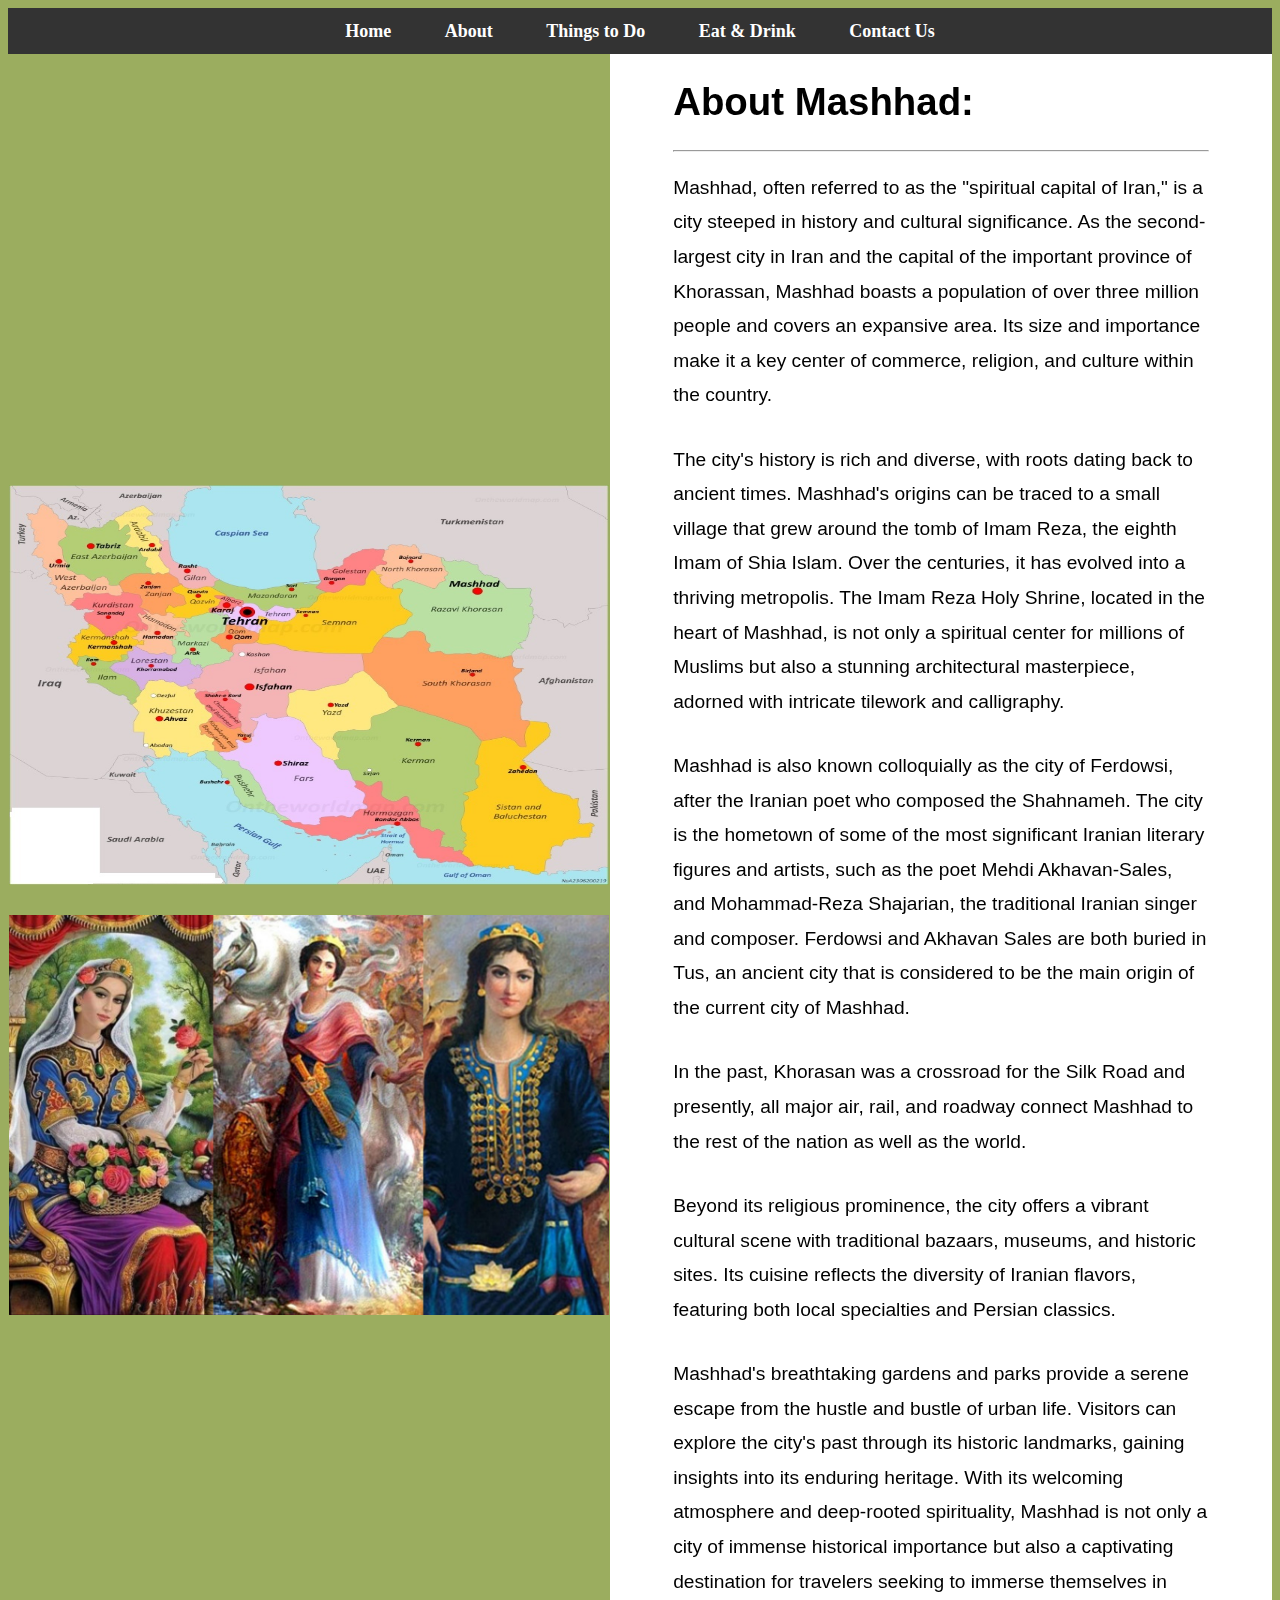
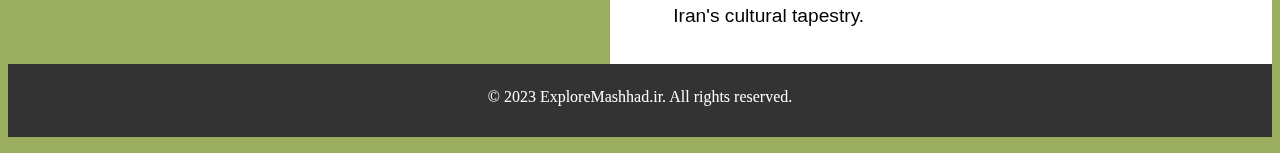
<file: about.html>
<!DOCTYPE html>
<html lang="en">
  <head>
    <meta charset="UTF-8" />
    <meta name="viewport" content="width=device-width, initial-scale=1.0" />
    <title>About Mashhad</title>
    <link rel="stylesheet" href="./css/style.css" />
  </head>
  <body>
    <header>
      <nav>
        <ul class="hover">
          <li><a href="./index.html" target="_blank">Home</a></li>
          <li><a href="#">About</a></li>
          <li><a href="./attractions.html" target="_blank">Things to Do</a></li>
          <li><a href="./food.html" target="_blank">Eat & Drink</a></li>
          <li><a href="./contact.html" target="_blank">Contact Us</a></li>
        </ul>
      </nav>
    </header>
    <main class="about">
      <div class="article">
        <iframe
          src="https://www.worldweatheronline.com/mashhad-weather/khorasan/ir.aspx"
          width="600"
          height="400"
          frameborder="0"
        ></iframe>
        <img src="./images/map.jpg" alt="Map" width="600 px" height="400" />
        <img
          src="./images/Shahnameh.jpg"
          alt="Shahnameh"
          width="600 px"
          height="400"
        />
      </div>
      <div class="p">
        <h1>About Mashhad:</h1>
        <hr />
        <p>
          Mashhad, often referred to as the "spiritual capital of Iran," is a
          city steeped in history and cultural significance. As the
          second-largest city in Iran and the capital of the important province
          of Khorassan, Mashhad boasts a population of over three million people
          and covers an expansive area. Its size and importance make it a key
          center of commerce, religion, and culture within the country.
        </p>
        <p>
          The city's history is rich and diverse, with roots dating back to
          ancient times. Mashhad's origins can be traced to a small village that
          grew around the tomb of Imam Reza, the eighth Imam of Shia Islam. Over
          the centuries, it has evolved into a thriving metropolis. The Imam
          Reza Holy Shrine, located in the heart of Mashhad, is not only a
          spiritual center for millions of Muslims but also a stunning
          architectural masterpiece, adorned with intricate tilework and
          calligraphy.
        </p>
        <p>
          Mashhad is also known colloquially as the city of Ferdowsi, after the
          Iranian poet who composed the Shahnameh. The city is the hometown of
          some of the most significant Iranian literary figures and artists,
          such as the poet Mehdi Akhavan-Sales, and Mohammad-Reza Shajarian, the
          traditional Iranian singer and composer. Ferdowsi and Akhavan Sales
          are both buried in Tus, an ancient city that is considered to be the
          main origin of the current city of Mashhad.
        </p>
        <p>
          In the past, Khorasan was a crossroad for the Silk Road and presently,
          all major air, rail, and roadway connect Mashhad to the rest of the
          nation as well as the world.
        </p>
        <p>
          Beyond its religious prominence, the city offers a vibrant cultural
          scene with traditional bazaars, museums, and historic sites. Its
          cuisine reflects the diversity of Iranian flavors, featuring both
          local specialties and Persian classics.
        </p>
        <p>
          Mashhad's breathtaking gardens and parks provide a serene escape from
          the hustle and bustle of urban life. Visitors can explore the city's
          past through its historic landmarks, gaining insights into its
          enduring heritage. With its welcoming atmosphere and deep-rooted
          spirituality, Mashhad is not only a city of immense historical
          importance but also a captivating destination for travelers seeking to
          immerse themselves in Iran's cultural tapestry.
        </p>
      </div>
    </main>
    <footer>
      <p>&copy; 2023 ExploreMashhad.ir. All rights reserved.</p>
    </footer>
  </body>
</html>
</file>
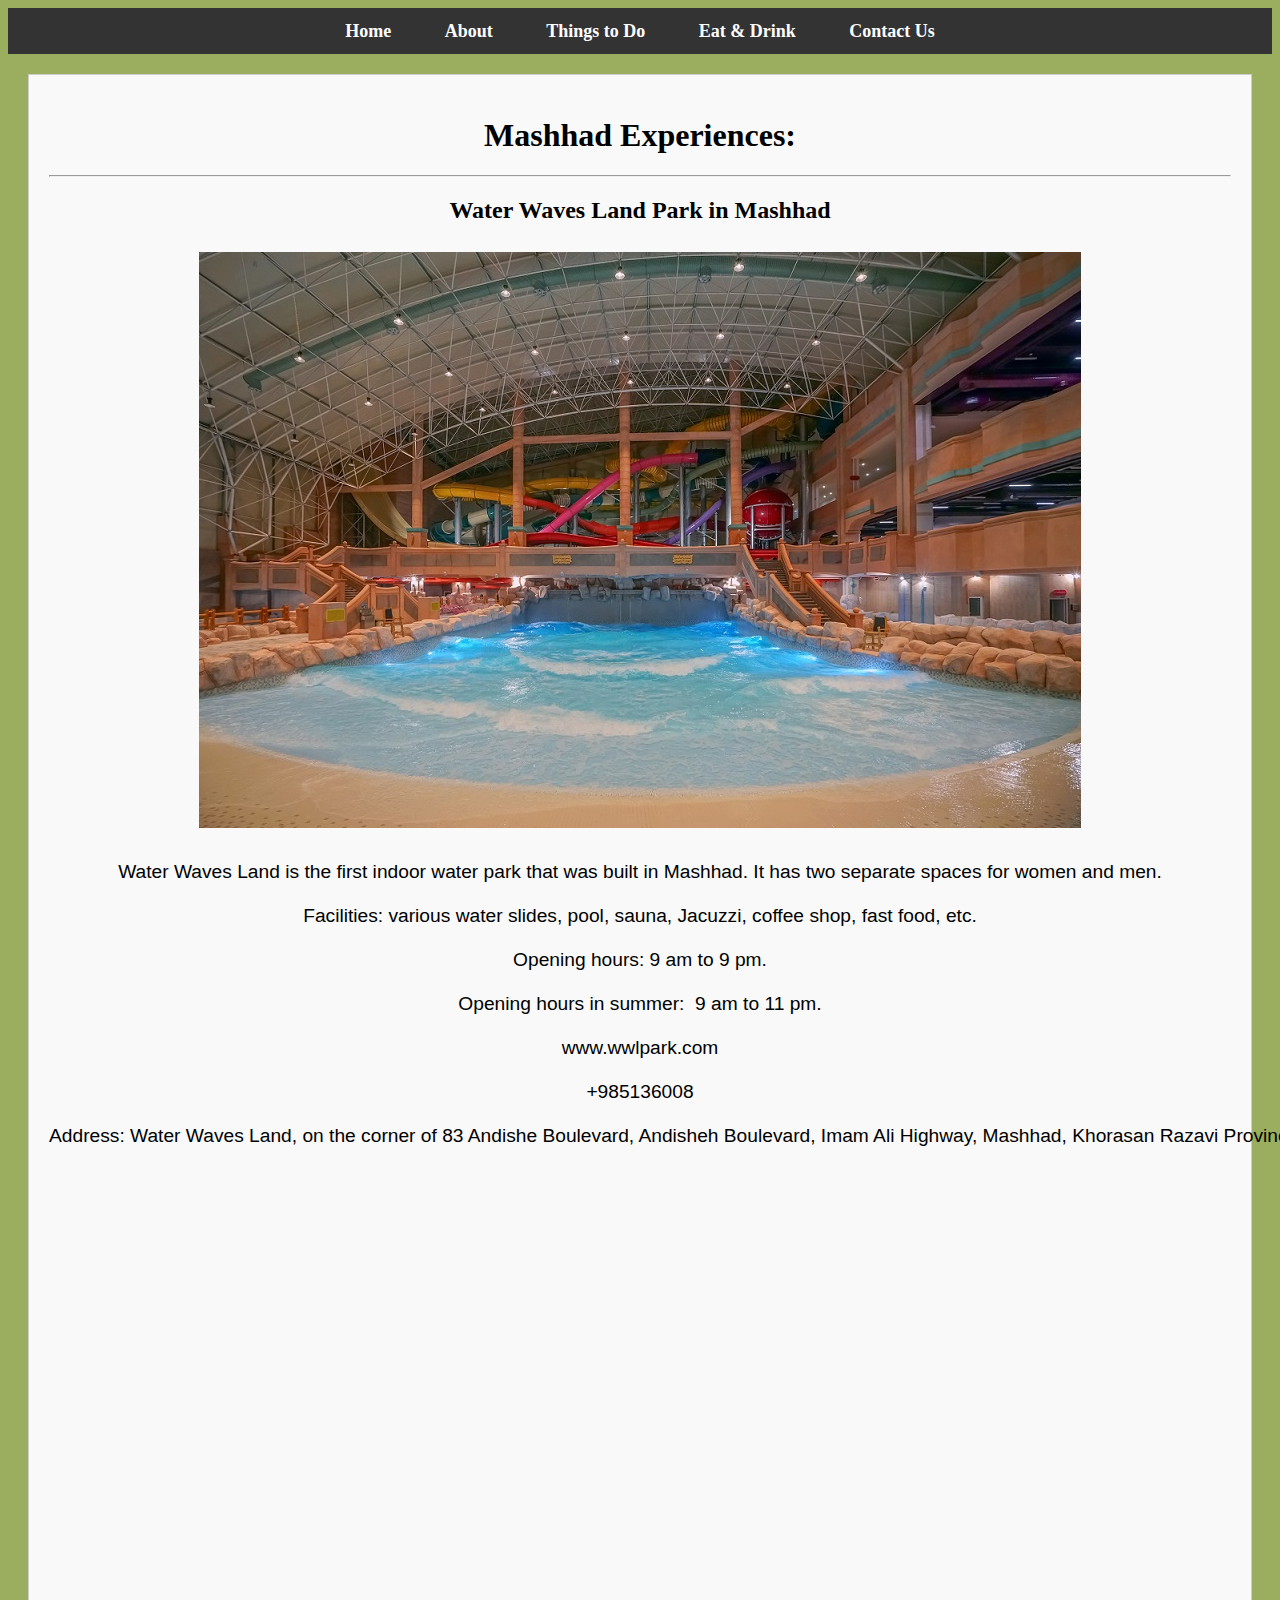
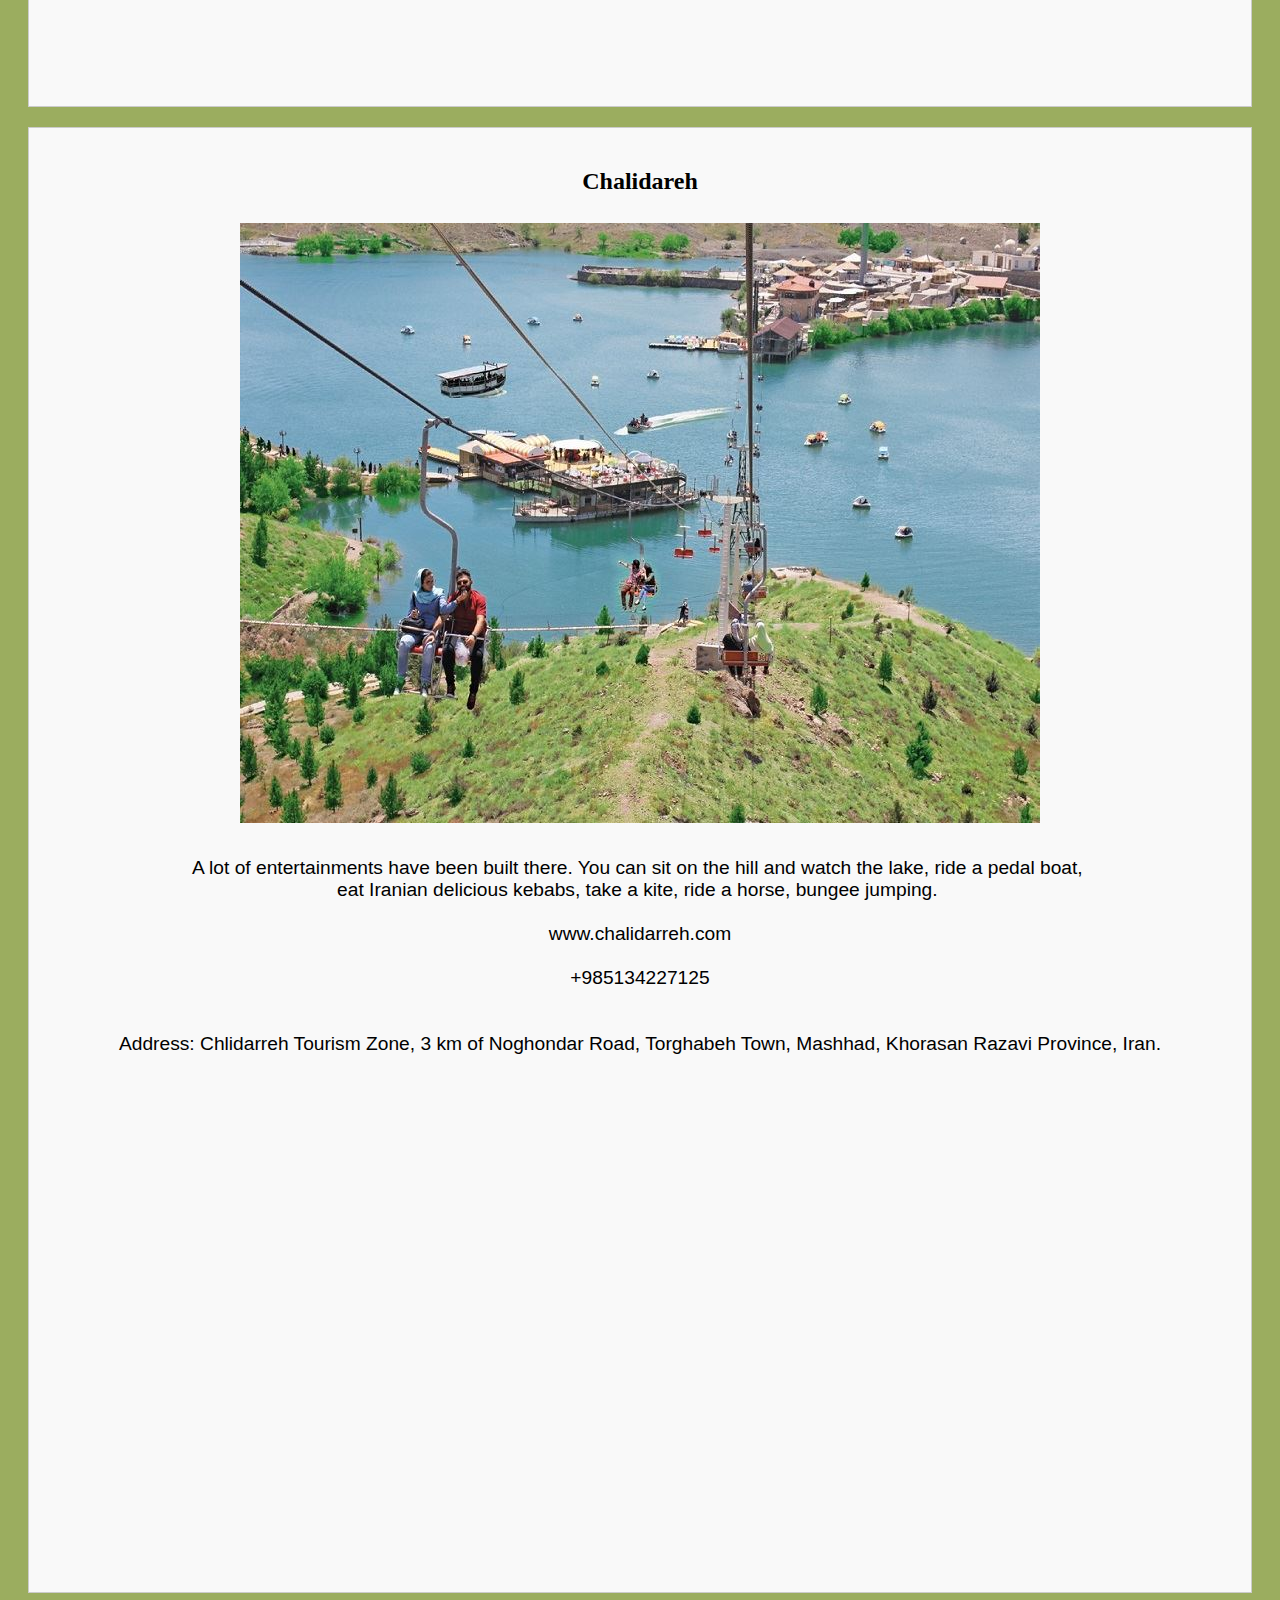
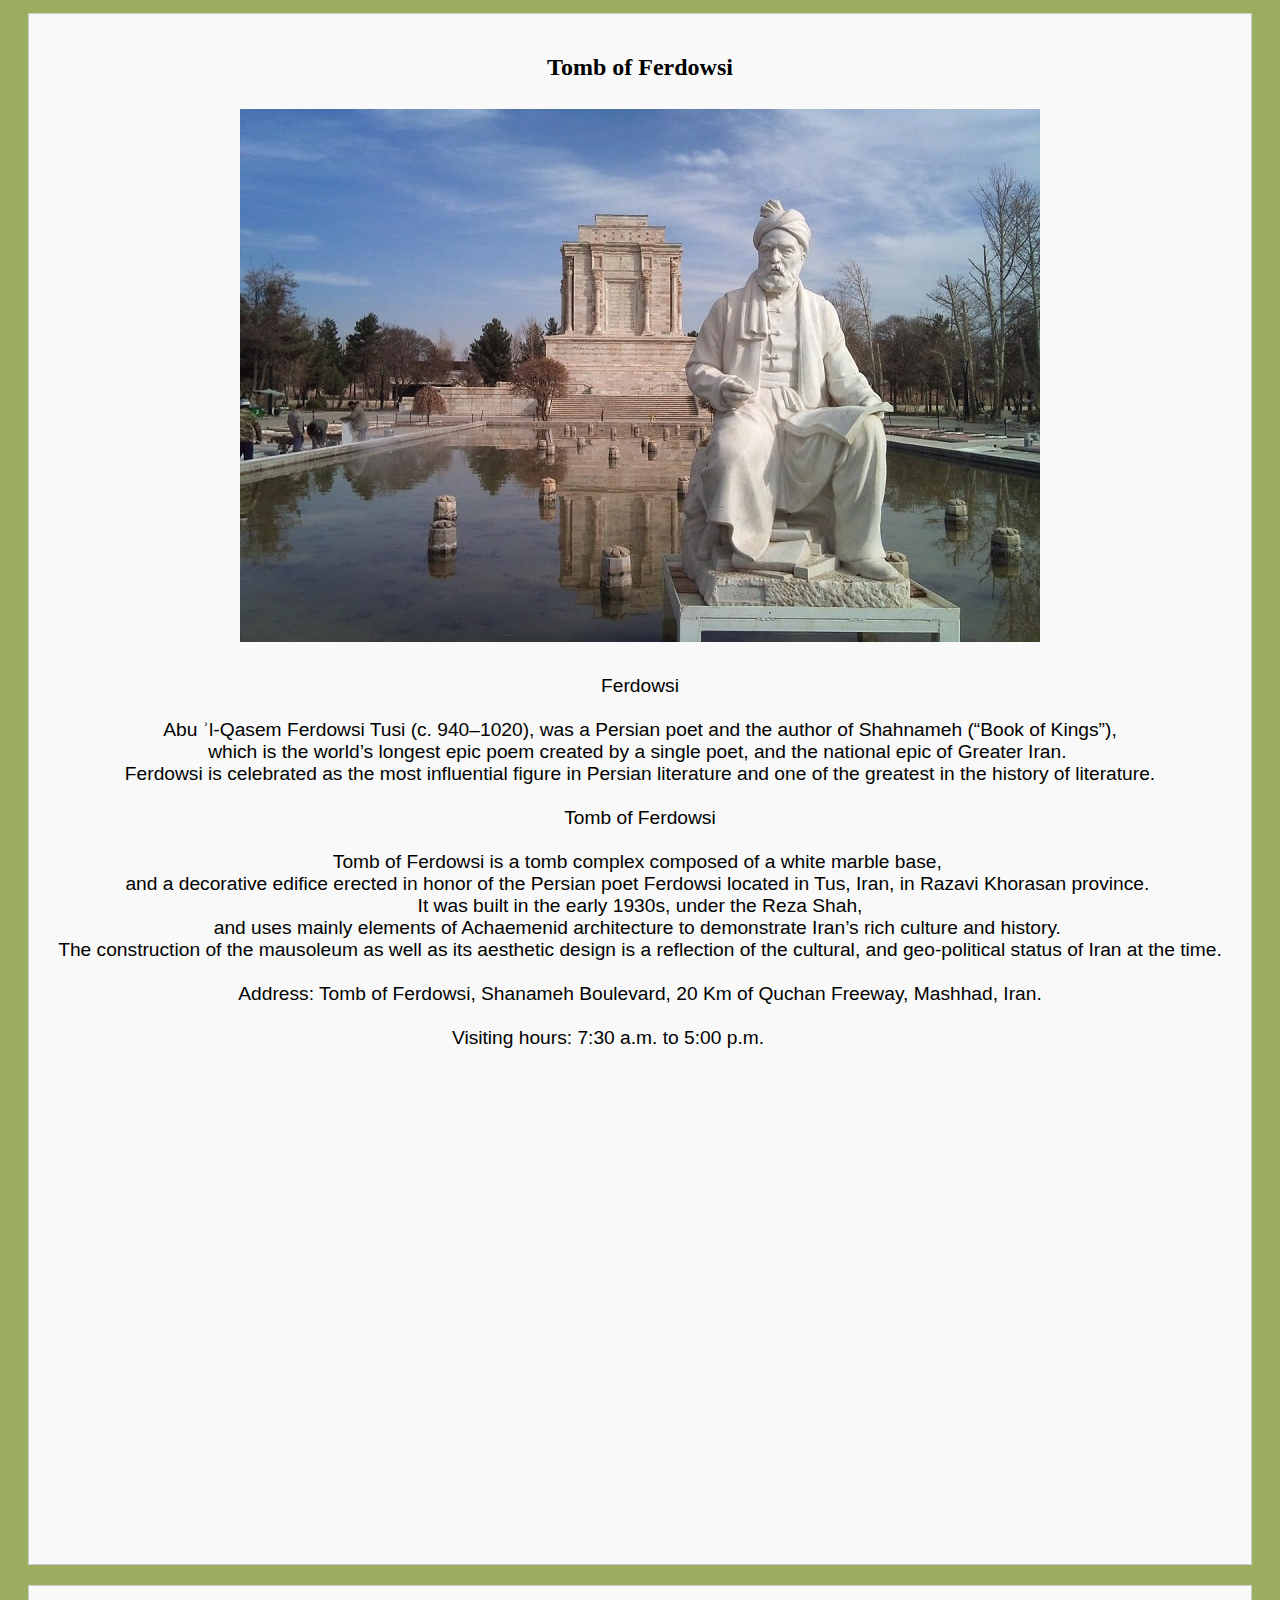
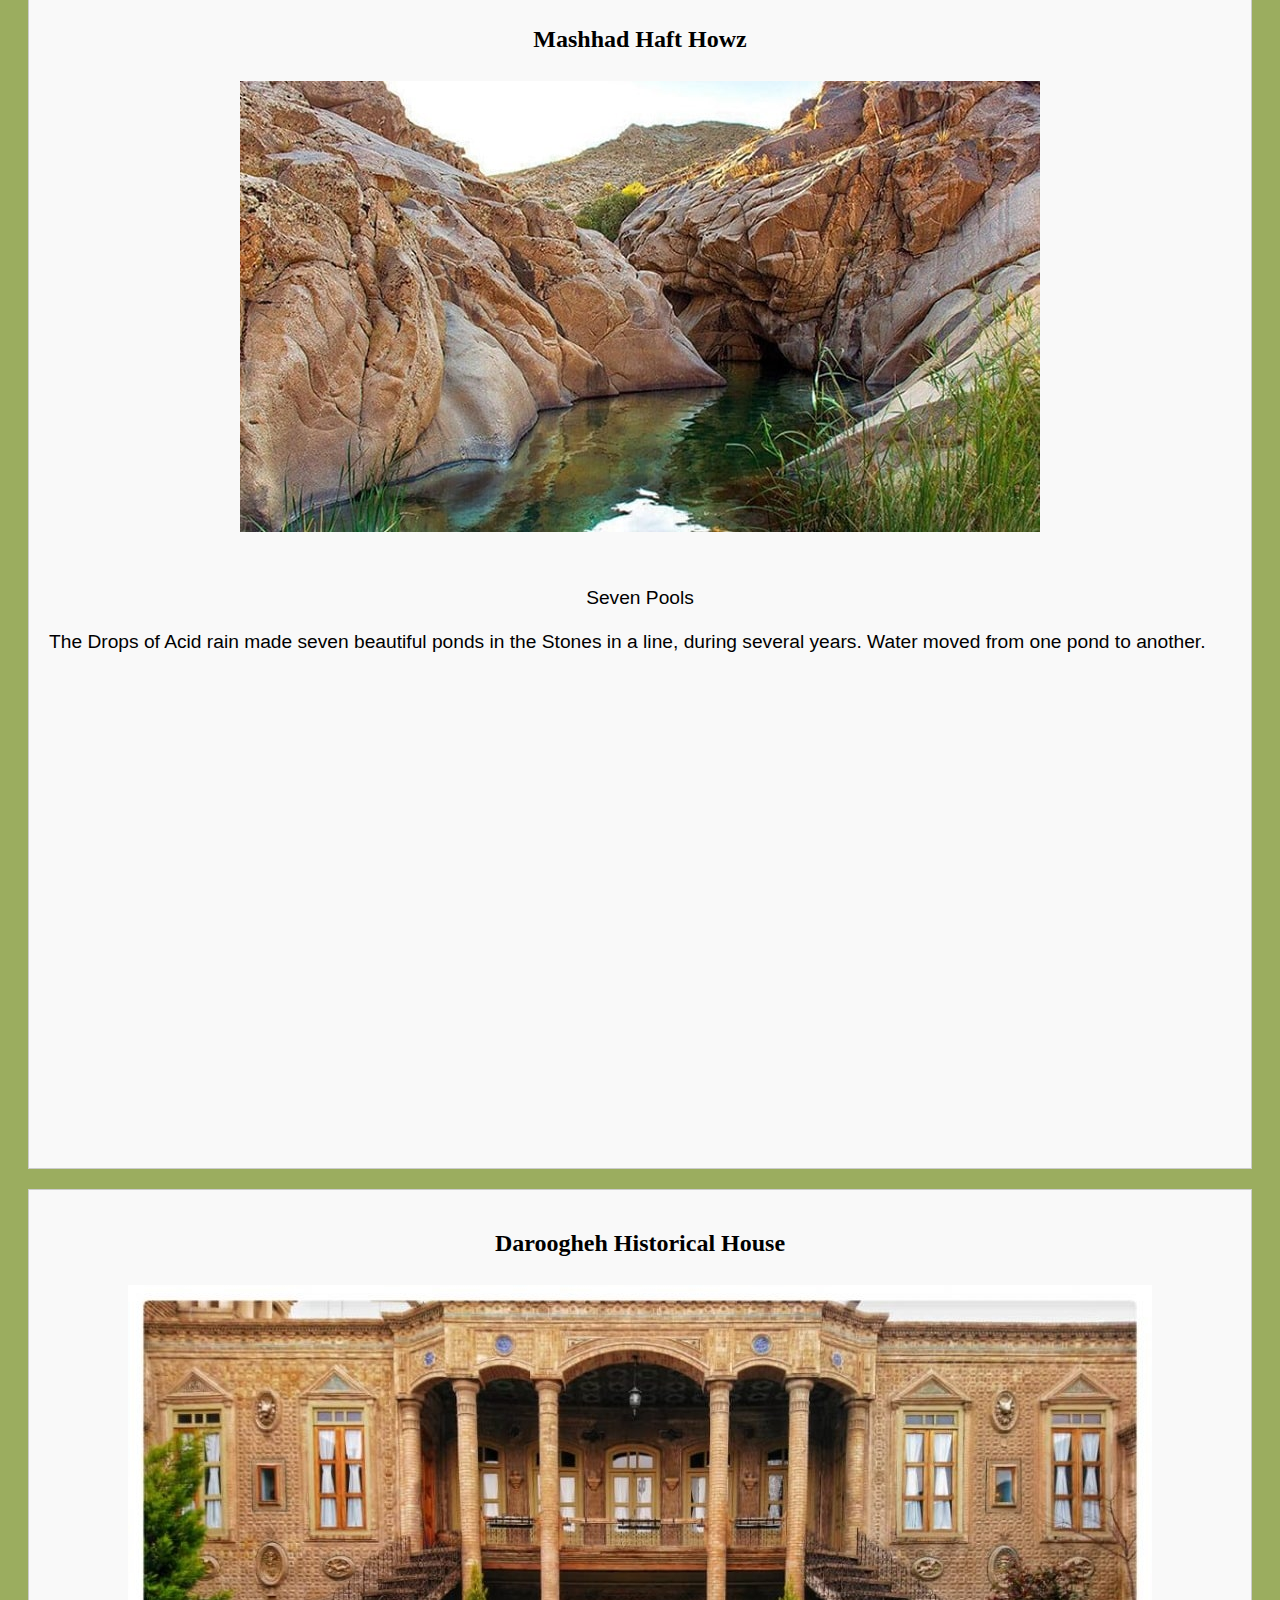
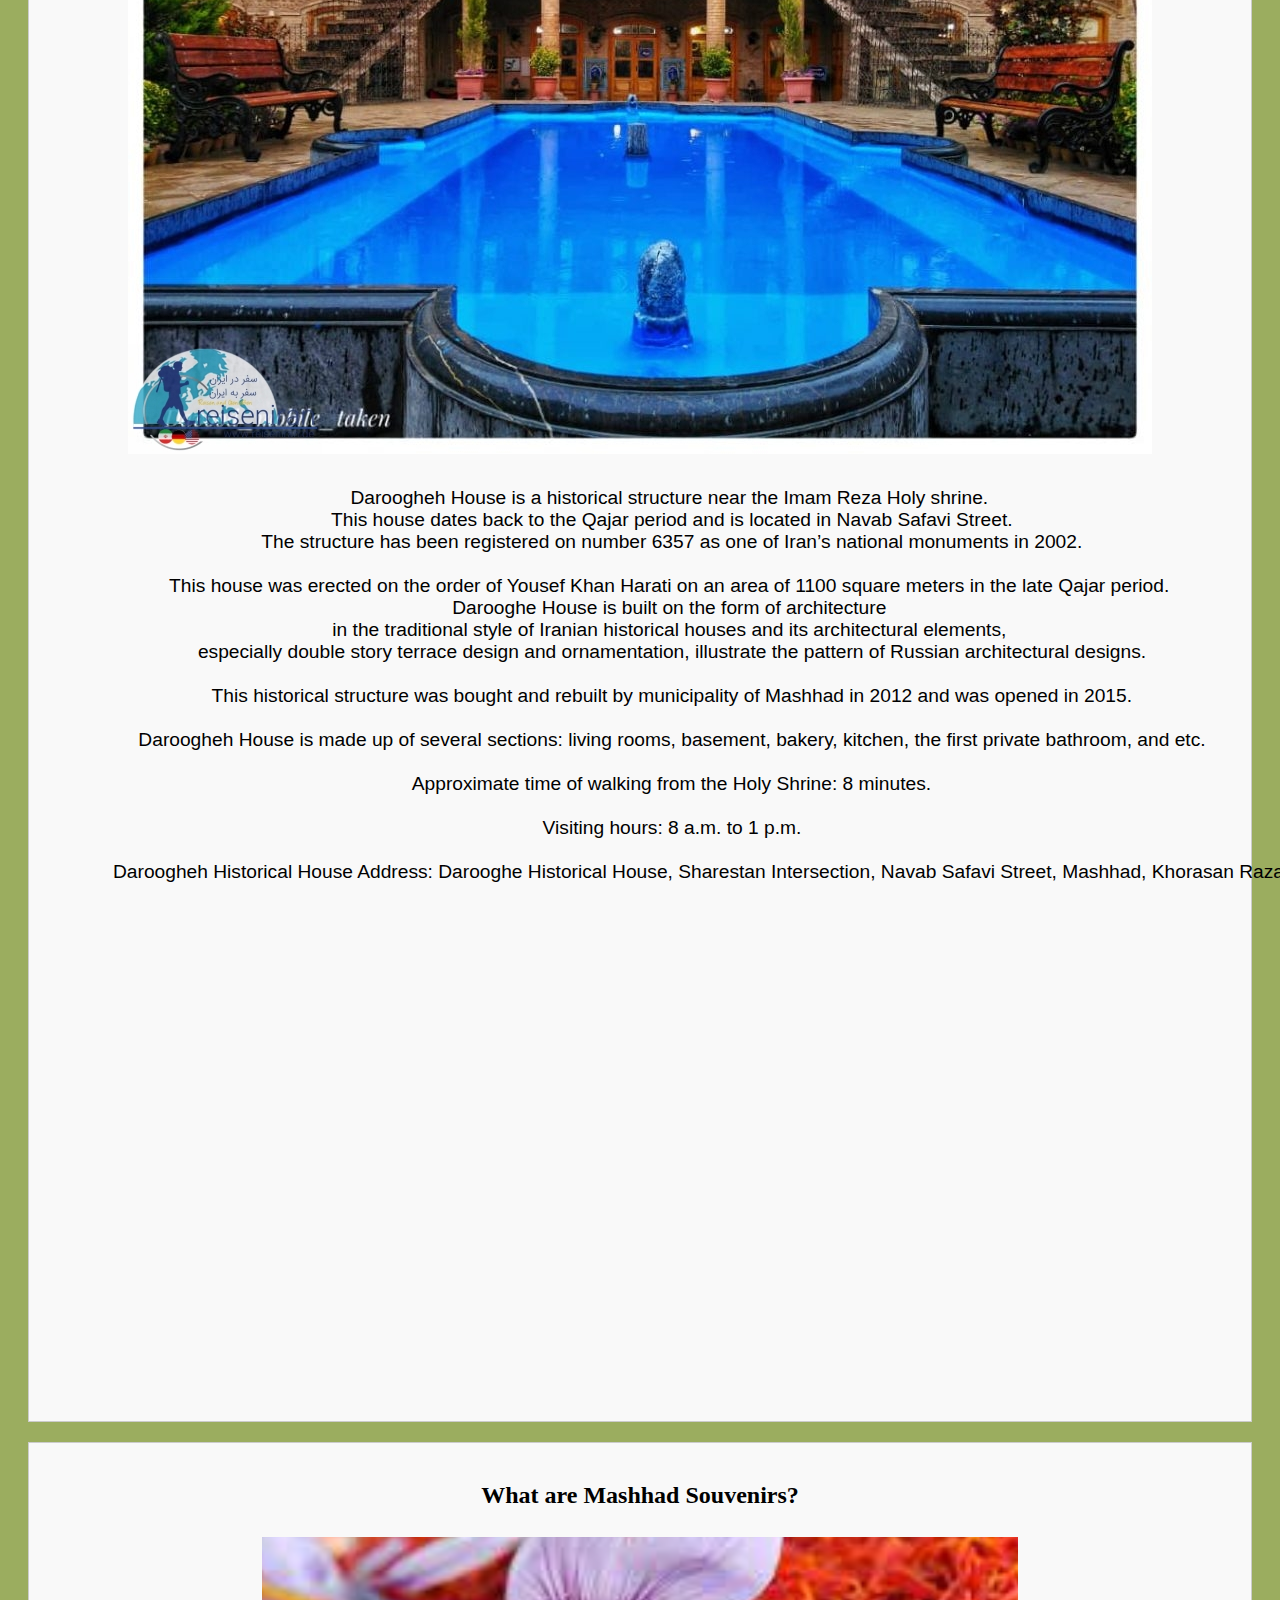
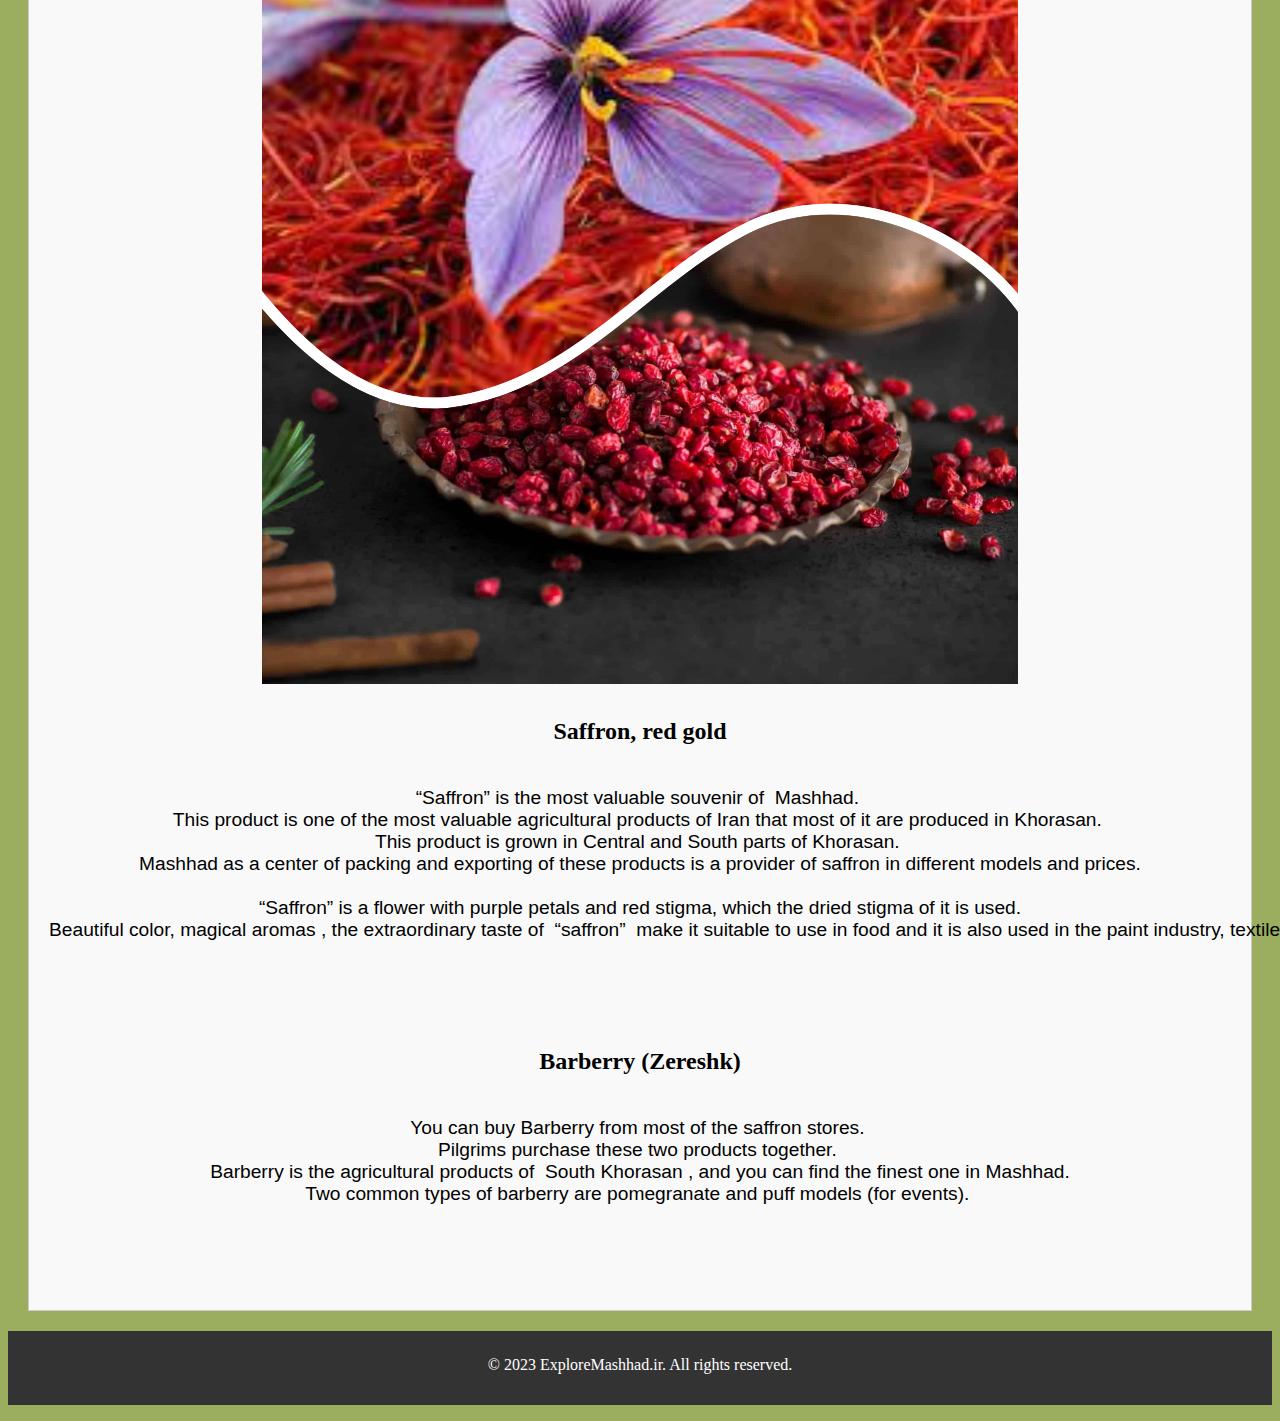
<file: attractions.html>
<!DOCTYPE html>
<html lang="en">
  <head>
    <meta charset="UTF-8" />
    <meta name="viewport" content="width=device-width, initial-scale=1.0" />
    <title>Things to Do in Mashhad</title>
    <link rel="stylesheet" href="./css/style.css" />
  </head>
  <body>
    <header>
      <nav>
        <ul class="hover">
          <li><a href="./index.html" target="_blank">Home</a></li>
          <li><a href="./about.html" target="_blank">About</a></li>
          <li><a href="#">Things to Do</a></li>
          <li><a href="./food.html" target="_blank">Eat & Drink</a></li>
          <li><a href="./contact.html" target="_blank">Contact Us</a></li>
        </ul>
      </nav>
    </header>
    <main>
      <section class="places-container">
        <article class="place">
          <h1 style="font-size: xx-large">Mashhad Experiences:</h1>
          <hr />
          <h2>Water Waves Land Park in Mashhad</h2>
          <br />
          <img src="./images/watterpark.jpg" alt="watter-park" />
          <pre>
Water Waves Land is the first indoor water park that was built in Mashhad. It has two separate spaces for women and men.

Facilities: various water slides, pool, sauna, Jacuzzi, coffee shop, fast food, etc.
            
Opening hours: 9 am to 9 pm.
            
Opening hours in summer:  9 am to 11 pm.
            
www.wwlpark.com
            
+985136008
            
Address: Water Waves Land, on the corner of 83 Andishe Boulevard, Andisheh Boulevard, Imam Ali Highway, Mashhad, Khorasan Razavi Province, Iran.



</pre
          >
          <iframe
            src="https://www.google.com/maps/embed?pb=!1m14!1m8!1m3!1d6424.789645902088!2d59.518930999999995!3d36.375435!3m2!1i1024!2i768!4f13.1!3m3!1m2!1s0x3f6c8c57ea062827%3A0x67917109155bf42f!2sWater%20Waves%20Land!5e0!3m2!1sen!2sus!4v1696356595455!5m2!1sen!2sus"
            width="600"
            height="450"
            style="border: 0"
            allowfullscreen=""
            loading="lazy"
            referrerpolicy="no-referrer-when-downgrade"
          ></iframe>
        </article>

        <article class="place">
          <h2>Chalidareh</h2>
          <br />
          <img src="./images/Chalidareh.jpg" alt="Chalidareh" />
          <pre>
A lot of entertainments have been built there. You can sit on the hill and watch the lake, ride a pedal boat, 
eat Iranian delicious kebabs, take a kite, ride a horse, bungee jumping. 

www.chalidarreh.com

+985134227125


Address: Chlidarreh Tourism Zone, 3 km of Noghondar Road, Torghabeh Town, Mashhad, Khorasan Razavi Province, Iran.

          </pre>
          <iframe
            src="https://www.google.com/maps/embed?pb=!1m14!1m8!1m3!1d12858.661518528419!2d59.35334!3d36.3204206!3m2!1i1024!2i768!4f13.1!3m3!1m2!1s0x3f6cf1a0ca08ae81%3A0xe6e0b257661da02a!2sChalidarreh%20Tourist%20Complex!5e0!3m2!1sen!2sde!4v1696359058042!5m2!1sen!2sde"
            width="600"
            height="450"
            style="border: 0"
            allowfullscreen=""
            loading="lazy"
            referrerpolicy="no-referrer-when-downgrade"
          ></iframe>
        </article>

        <article class="place">
          <h2>Tomb of Ferdowsi</h2>
          <br />
          <img src="./images/Ferdowsi.jpg" alt="Ferdowsi" />
          <pre>
Ferdowsi
            
Abu ʾl-Qasem Ferdowsi Tusi (c. 940–1020), was a Persian poet and the author of Shahnameh (“Book of Kings”),
which is the world’s longest epic poem created by a single poet, and the national epic of Greater Iran. 
Ferdowsi is celebrated as the most influential figure in Persian literature and one of the greatest in the history of literature.
            
Tomb of Ferdowsi
            
Tomb of Ferdowsi is a tomb complex composed of a white marble base, 
and a decorative edifice erected in honor of the Persian poet Ferdowsi located in Tus, Iran, in Razavi Khorasan province. 
It was built in the early 1930s, under the Reza Shah,
and uses mainly elements of Achaemenid architecture to demonstrate Iran’s rich culture and history. 
The construction of the mausoleum as well as its aesthetic design is a reflection of the cultural, and geo-political status of Iran at the time.
            
Address: Tomb of Ferdowsi, Shanameh Boulevard, 20 Km of Quchan Freeway, Mashhad, Iran.
            
Visiting hours: 7:30 a.m. to 5:00 p.m.            
          </pre>
          <iframe
            src="https://www.google.com/maps/embed?pb=!1m18!1m12!1m3!1d3207.8196607390814!2d59.51493297652222!3d36.48607157233832!2m3!1f0!2f0!3f0!3m2!1i1024!2i768!4f13.1!3m3!1m2!1s0x3f6c61d57b41f6d3%3A0x793f9dd42772b2ac!2sTomb%20of%20Ferdowsi!5e0!3m2!1sen!2sde!4v1696359646153!5m2!1sen!2sde"
            width="600"
            height="450"
            style="border: 0"
            allowfullscreen=""
            loading="lazy"
            referrerpolicy="no-referrer-when-downgrade"
          ></iframe>
        </article>

        <article class="place">
          <h2>Mashhad Haft Howz</h2>
          <br />
          <img src="./images/Hafthowz.jpg" alt="Haft-Howz" />
          <pre>
        
Seven Pools
            
The Drops of Acid rain made seven beautiful ponds in the Stones in a line, during several years. Water moved from one pond to another.          
          </pre>
          <iframe
            src="https://www.google.com/maps/embed?pb=!1m18!1m12!1m3!1d3220.1233766533724!2d59.55793569549665!3d36.18788119067762!2m3!1f0!2f0!3f0!3m2!1i1024!2i768!4f13.1!3m3!1m2!1s0x3f6c956a838cc181%3A0x51942fe52f5377e7!2sHaft%20Hoz%20Natural%20Preserve!5e0!3m2!1sen!2sde!4v1696360112831!5m2!1sen!2sde"
            width="600"
            height="450"
            style="border: 0"
            allowfullscreen=""
            loading="lazy"
            referrerpolicy="no-referrer-when-downgrade"
          ></iframe>
        </article>

        <article class="place">
          <h2>Daroogheh Historical House</h2>
          <br />
          <img src="./images/Darugheh.jpeg" alt="Darugheh" />
          <pre>
            Daroogheh House is a historical structure near the Imam Reza Holy shrine. 
            This house dates back to the Qajar period and is located in Navab Safavi Street.
            The structure has been registered on number 6357 as one of Iran’s national monuments in 2002.

            This house was erected on the order of Yousef Khan Harati on an area of 1100 square meters in the late Qajar period. 
            Darooghe House is built on the form of architecture 
            in the traditional style of Iranian historical houses and its architectural elements, 
            especially double story terrace design and ornamentation, illustrate the pattern of Russian architectural designs.
            
            This historical structure was bought and rebuilt by municipality of Mashhad in 2012 and was opened in 2015.
            
            Daroogheh House is made up of several sections: living rooms, basement, bakery, kitchen, the first private bathroom, and etc.
            
            Approximate time of walking from the Holy Shrine: 8 minutes.
            
            Visiting hours: 8 a.m. to 1 p.m.
            
            Daroogheh Historical House Address: Darooghe Historical House, Sharestan Intersection, Navab Safavi Street, Mashhad, Khorasan Razavi Province, Iran.

          </pre>
          <iframe
            src="https://www.google.com/maps/embed?pb=!1m14!1m8!1m3!1d12864.120670556578!2d59.6223622!3d36.2873179!3m2!1i1024!2i768!4f13.1!3m3!1m2!1s0x3f6c90cffbc86633%3A0x73f3ba8115d4ddba!2sDaroogheh%20Historical%20House!5e0!3m2!1sen!2sde!4v1696409524733!5m2!1sen!2sde"
            width="600"
            height="450"
            style="border: 0"
            allowfullscreen=""
            loading="lazy"
            referrerpolicy="no-referrer-when-downgrade"
          ></iframe>
        </article>

        <article class="place">
          <h2>What are Mashhad Souvenirs?</h2>
          <br />
          <img src="./images/souvenir.png" alt="souvenir" />
          <h2>Saffron, red gold</h2>
          <pre>

“Saffron” is the most valuable souvenir of  Mashhad. 
This product is one of the most valuable agricultural products of Iran that most of it are produced in Khorasan. 
This product is grown in Central and South parts of Khorasan. 
Mashhad as a center of packing and exporting of these products is a provider of saffron in different models and prices.
            
“Saffron” is a flower with purple petals and red stigma, which the dried stigma of it is used.
Beautiful color, magical aromas , the extraordinary taste of  “saffron”  make it suitable to use in food and it is also used in the paint industry, textile and leather industry.



          </pre>
          <h2>Barberry (Zereshk)</h2>
          <pre>
            
You can buy Barberry from most of the saffron stores. 
Pilgrims purchase these two products together. 
Barberry is the agricultural products of  South Khorasan , and you can find the finest one in Mashhad.
Two common types of barberry are pomegranate and puff models (for events). 


          </pre>
        </article>
      </section>
    </main>
    <footer>
      <p>&copy; 2023 ExploreMashhad.ir. All rights reserved.</p>
    </footer>
  </body>
</html>
</file>
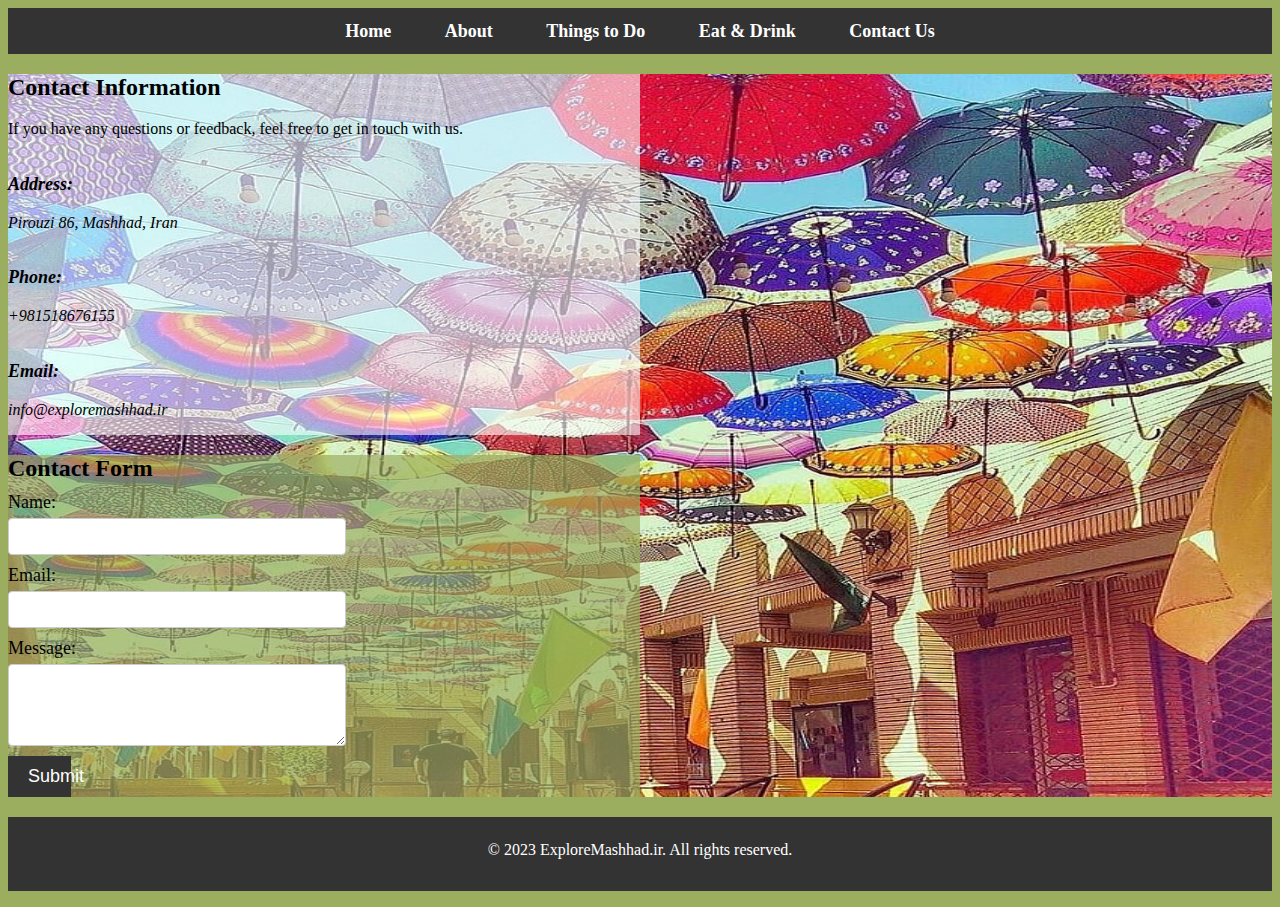
<file: contact.html>
<!DOCTYPE html>
<html lang="en">
  <head>
    <meta charset="UTF-8" />
    <meta name="viewport" content="width=device-width, initial-scale=1.0" />
    <title>Contact Us - Explore Mashhad</title>
    <link rel="stylesheet" href="./css/style.css" />
  </head>
  <body>
    <header>
      <nav>
        <ul class="hover">
          <li><a href="./index.html" target="_blank">Home</a></li>
          <li><a href="./about.html" target="_blank">About</a></li>
          <li><a href="./attractions.html" target="_blank">Things to Do</a></li>
          <li><a href="./food.html" target="_blank">Eat & Drink</a></li>
          <li><a href="#">Contact Us</a></li>
        </ul>
      </nav>
    </header>
    <main class="chatr">
      <section class="contact-info">
        <h2>Contact Information</h2>
        <p>
          If you have any questions or feedback, feel free to get in touch with
          us.
        </p>
        <address>
          <div class="info-item">
            <h3>Address:</h3>
            <p>Pirouzi 86, Mashhad, Iran</p>
          </div>
          <div class="info-item">
            <h3>Phone:</h3>
            <p>+981518676155</p>
          </div>
          <div class="info-item">
            <h3>Email:</h3>
            <p>info@exploremashhad.ir</p>
          </div>
        </address>
      </section>

      <section class="contact-form">
        <h2>Contact Form</h2>
        <form action="#" method="post">
          <label for="name">Name:</label>
          <input type="text" id="name" name="name" required />

          <label for="email">Email:</label>
          <input type="email" id="email" name="email" required />

          <label for="message">Message:</label>
          <textarea id="message" name="message" rows="4" required></textarea>

          <button type="submit">Submit</button>
        </form>
      </section>
    </main>
    <footer>
      <p>&copy; 2023 ExploreMashhad.ir. All rights reserved.</p>
    </footer>
  </body>
</html>
</file>
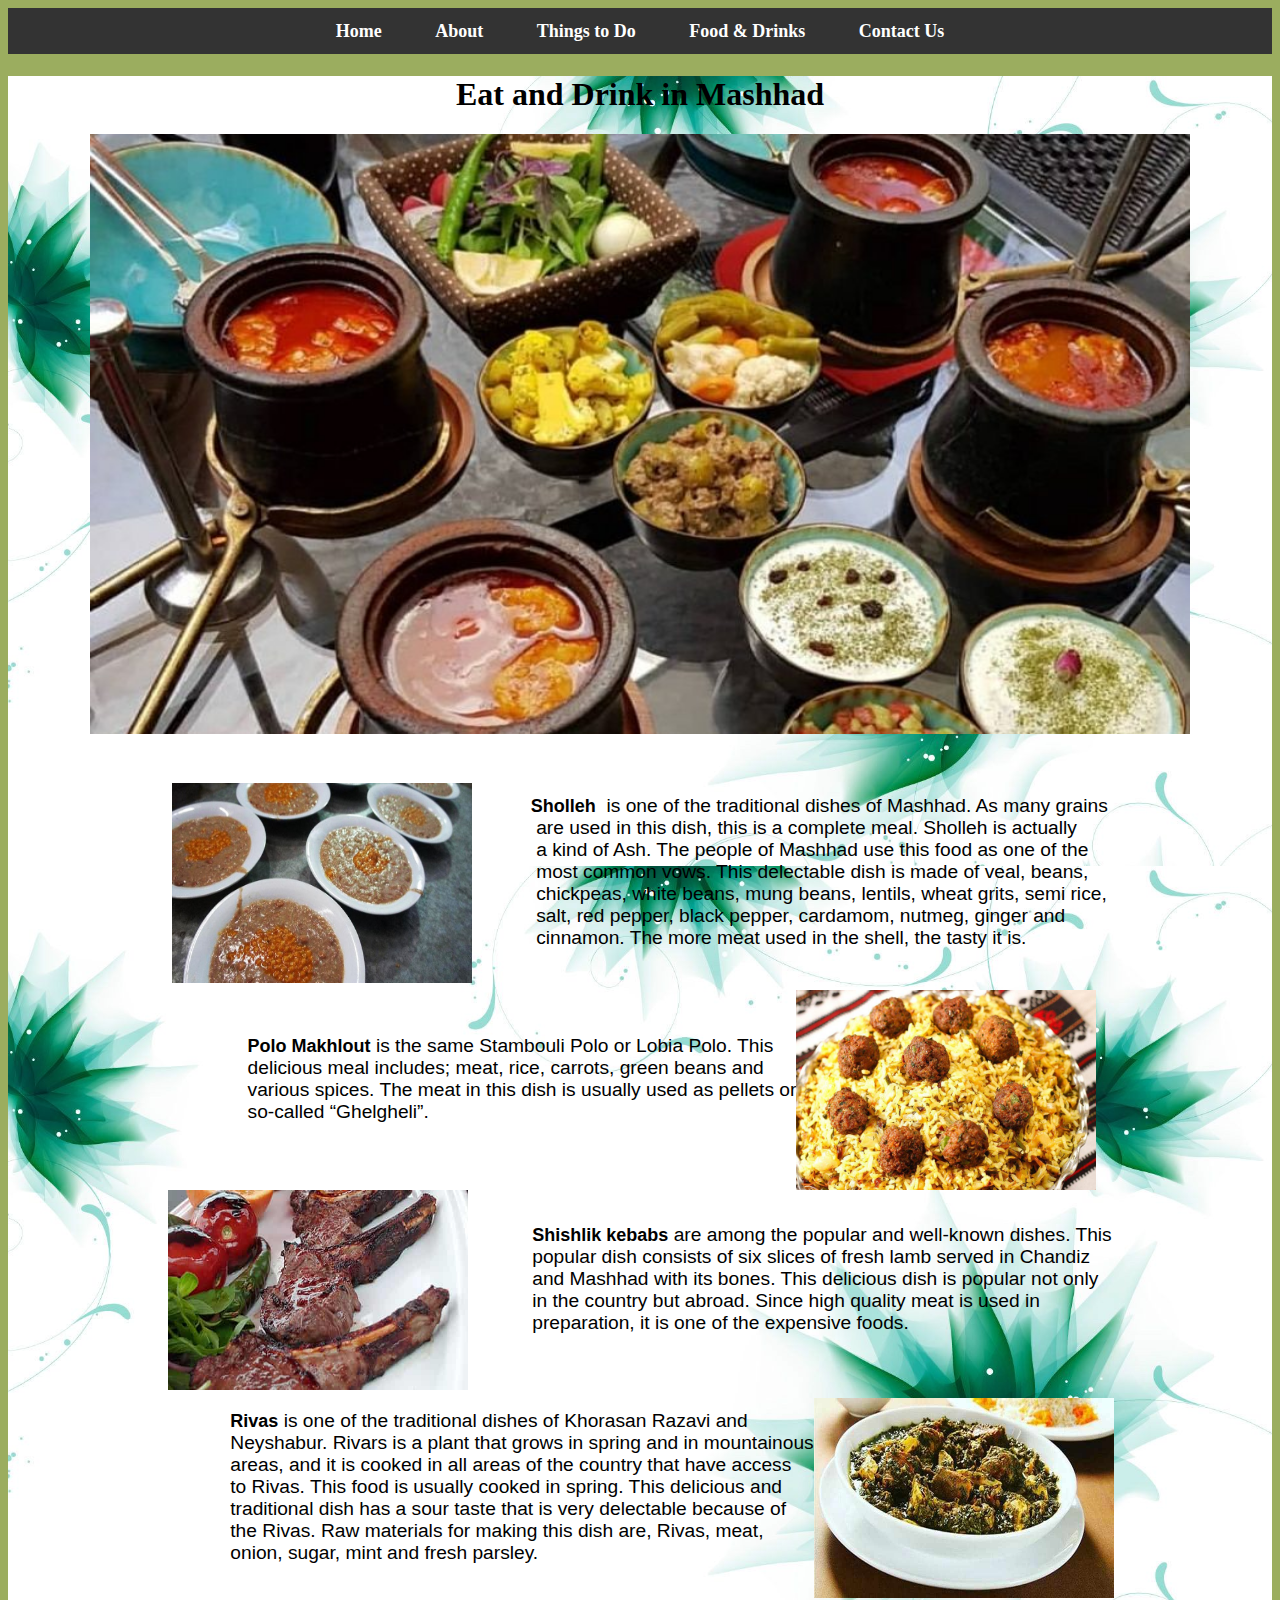
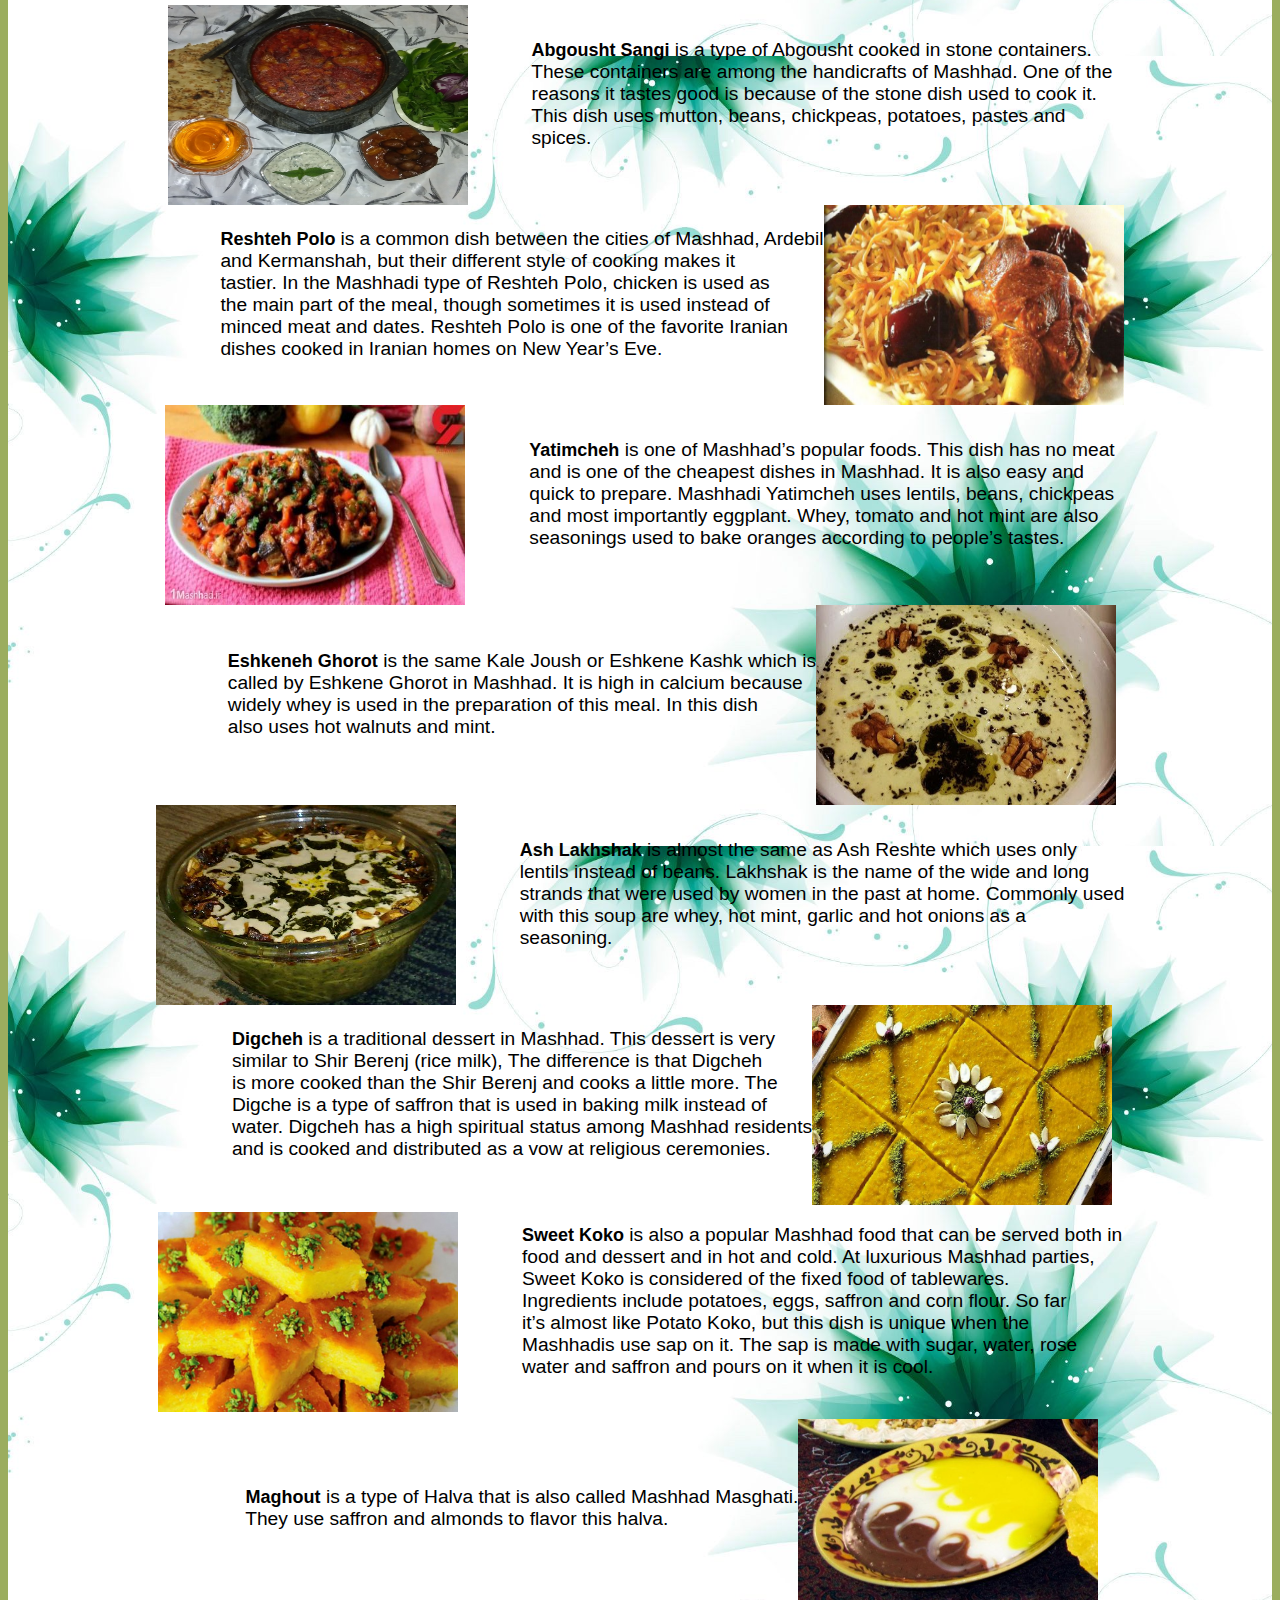
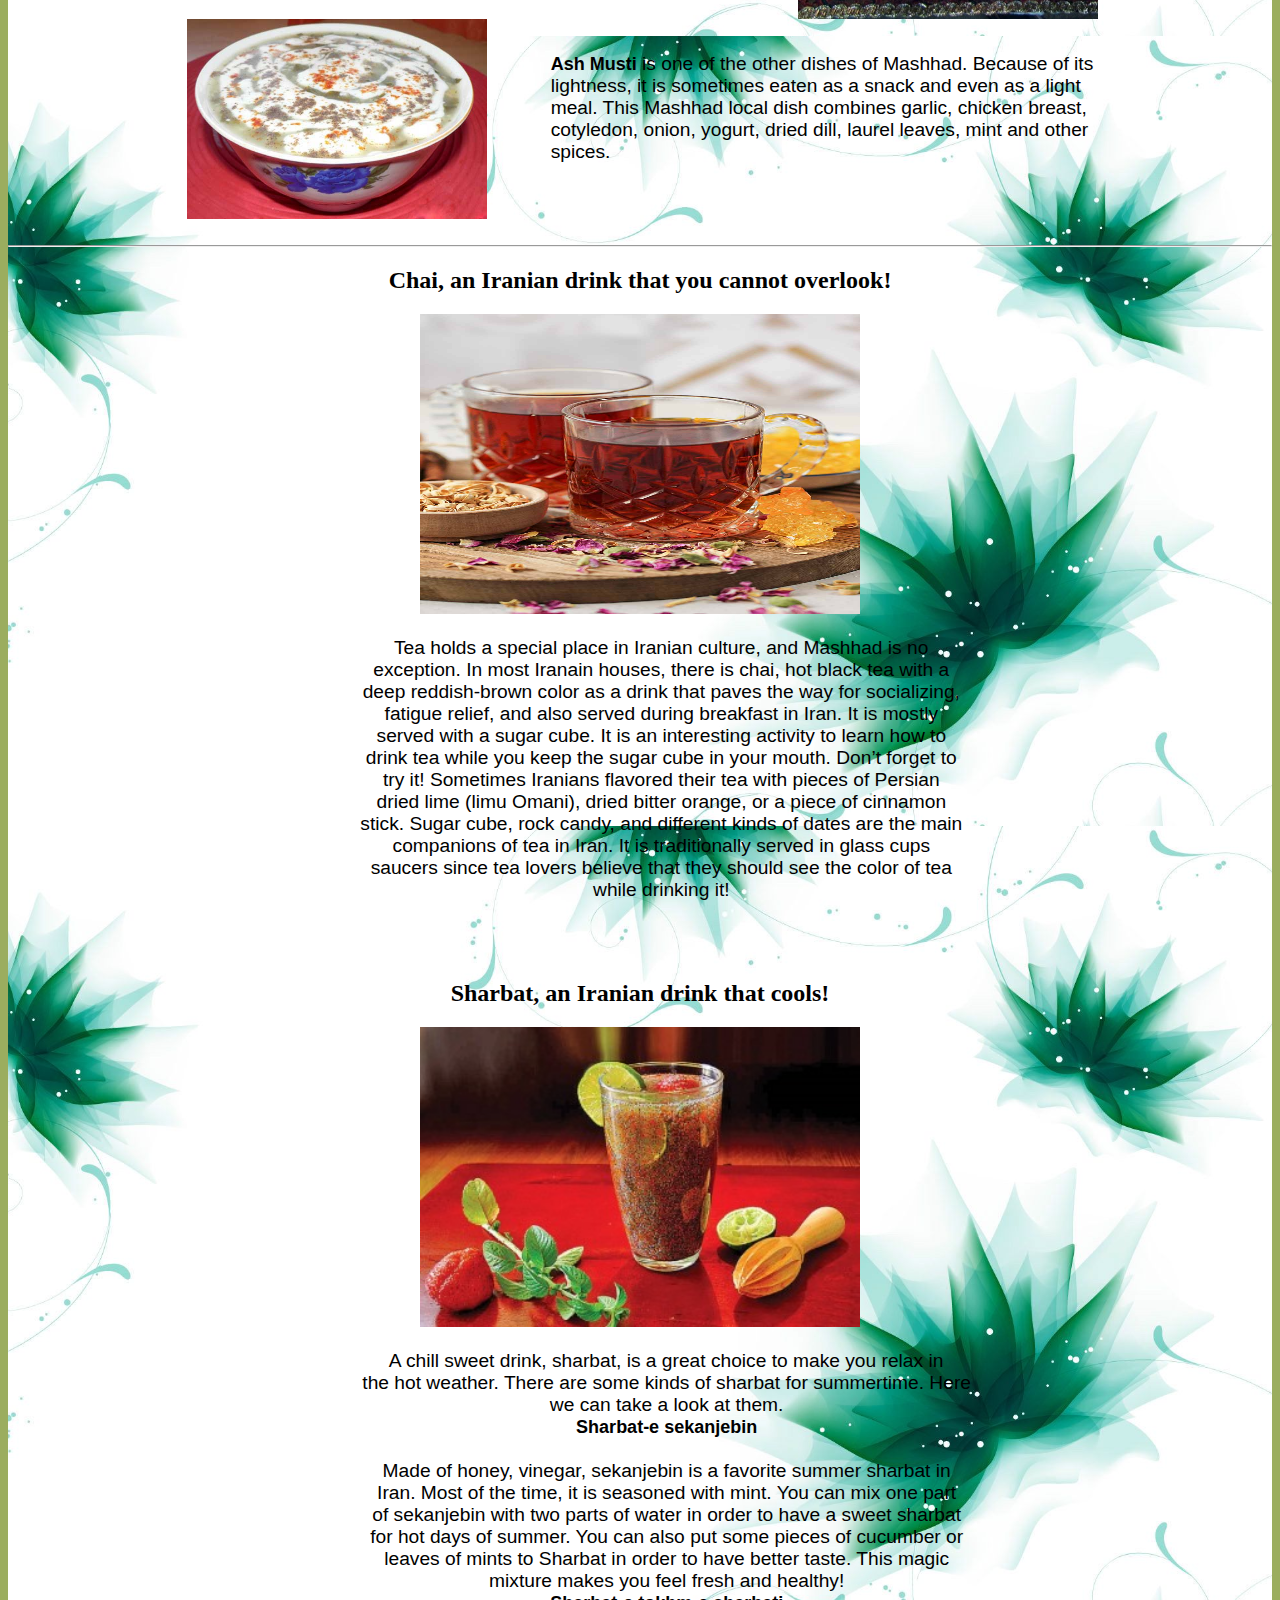
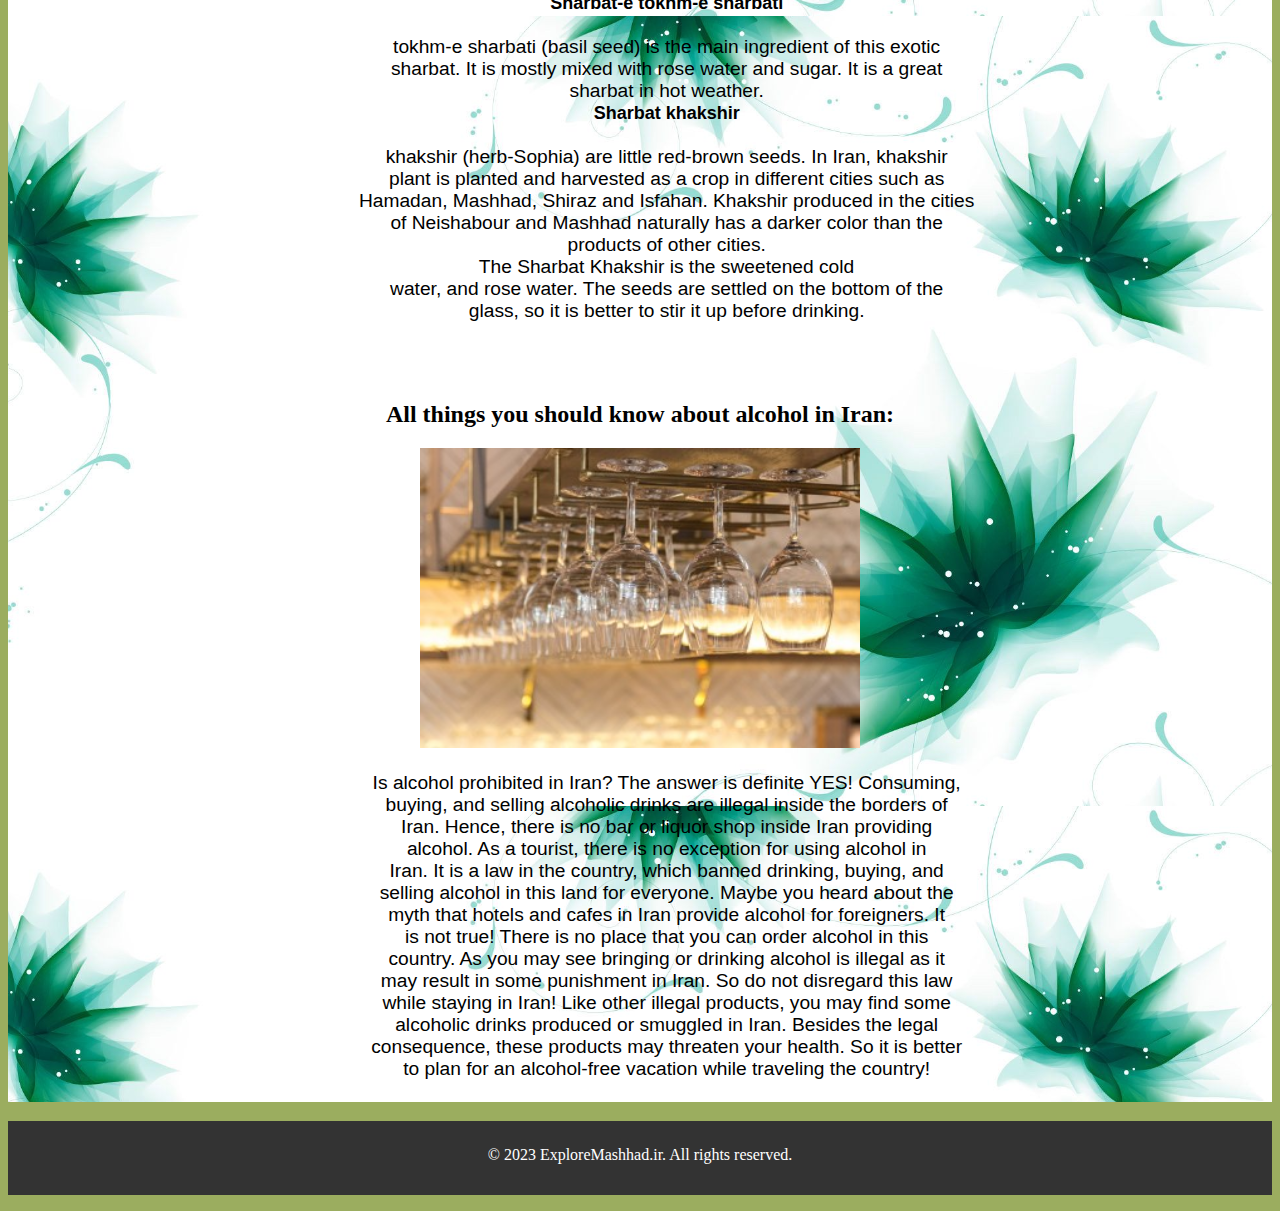
<file: food.html>
<!DOCTYPE html>
<html lang="en">
  <head>
    <meta charset="UTF-8" />
    <meta name="viewport" content="width=device-width, initial-scale=1.0" />
    <title>Eat and Drink in Mashhad</title>
    <link rel="stylesheet" href="./css/style.css" />
  </head>
  <body>
    <header>
      <nav>
        <ul>
          <li><a href="./index.html" target="_blank">Home</a></li>
          <li><a href="./about.html" target="_blank">About</a></li>
          <li><a href="./attractions.html" target="_blank">Things to Do</a></li>
          <li><a href="#">Food & Drinks</a></li>
          <li><a href="./contact.html" target="_blank">Contact Us</a></li>
        </ul>
      </nav>
    </header>

    <main
      style="background-image: url(./images/bg.jpg); background-size: contain"
    >
      <div style="text-align: center; padding-bottom: 3%">
        <h1>Eat and Drink in Mashhad</h1>
        <img
          src="./images/food.jpg"
          alt="food in mashhad"
          width="1100"
          height="600"
        />
      </div>
      <section class="food-style">
        <div class="food-item">
          <img src="./images/Sholeh.jpg" alt="Sholeh" class="food-image" />
          <pre>
           <span class="food-name">Sholleh</span>  is one of the traditional dishes of Mashhad. As many grains
            are used in this dish, this is a complete meal. Sholleh is actually
            a kind of Ash. The people of Mashhad use this food as one of the
            most common vows. This delectable dish is made of veal, beans,
            chickpeas, white beans, mung beans, lentils, wheat grits, semi rice,
            salt, red pepper, black pepper, cardamom, nutmeg, ginger and
            cinnamon. The more meat used in the shell, the tasty it is.
          </pre>
        </div>

        <div class="food-item food-item-right">
          <pre>
            <span class="food-name">Polo Makhlout</span> is the same Stambouli Polo or Lobia Polo. This
            delicious meal includes; meat, rice, carrots, green beans and
            various spices. The meat in this dish is usually used as pellets or
            so-called “Ghelgheli”.
          </pre>
          <img src="./images/Polo.jpg" alt="Polo" class="food-image" />
        </div>

        <div class="food-item">
          <img src="./images/Shishlik.jpg" alt="kabab" class="food-image" />
          <pre>
            <span class="food-name">Shishlik kebabs</span> are among the popular and well-known dishes. This
            popular dish consists of six slices of fresh lamb served in Chandiz
            and Mashhad with its bones. This delicious dish is popular not only
            in the country but abroad. Since high quality meat is used in
            preparation, it is one of the expensive foods.
          </pre>
        </div>

        <div class="food-item food-item-right">
          <pre>
            <span class="food-name">Rivas</span> is one of the traditional dishes of Khorasan Razavi and
            Neyshabur. Rivars is a plant that grows in spring and in mountainous
            areas, and it is cooked in all areas of the country that have access
            to Rivas. This food is usually cooked in spring. This delicious and
            traditional dish has a sour taste that is very delectable because of
            the Rivas. Raw materials for making this dish are, Rivas, meat,
            onion, sugar, mint and fresh parsley.
          </pre>
          <img src="./images/Rivas.jpg" alt="rivas" class="food-image" />
        </div>

        <div class="food-item">
          <img src="./images/dizi.jpg" alt="DIZI" class="food-image" />
          <pre>
            <span class="food-name">Abgousht Sangi</span> is a type of Abgousht cooked in stone containers.
            These containers are among the handicrafts of Mashhad. One of the
            reasons it tastes good is because of the stone dish used to cook it.
            This dish uses mutton, beans, chickpeas, potatoes, pastes and
            spices.
          </pre>
        </div>

        <div class="food-item food-item-right">
          <pre>
            <span class="food-name">Reshteh Polo </span>is a common dish between the cities of Mashhad, Ardebil
            and Kermanshah, but their different style of cooking makes it
            tastier. In the Mashhadi type of Reshteh Polo, chicken is used as
            the main part of the meal, though sometimes it is used instead of
            minced meat and dates. Reshteh Polo is one of the favorite Iranian
            dishes cooked in Iranian homes on New Year’s Eve.
          </pre>
          <img
            src="./images/reshteh-polo.jpg"
            alt="Reshteh-Polo"
            class="food-image"
          />
        </div>

        <div class="food-item">
          <img
            src="./images/yatimcheh.jpg"
            alt="Yatimcheh"
            class="food-image"
          />
          <pre>
            <span class="food-name">Yatimcheh</span> is one of Mashhad’s popular foods. This dish has no meat
            and is one of the cheapest dishes in Mashhad. It is also easy and
            quick to prepare. Mashhadi Yatimcheh uses lentils, beans, chickpeas
            and most importantly eggplant. Whey, tomato and hot mint are also
            seasonings used to bake oranges according to people’s tastes.
          </pre>
        </div>

        <div class="food-item food-item-right">
          <pre>
            <span class="food-name">Eshkeneh Ghorot</span> is the same Kale Joush or Eshkene Kashk which is
            called by Eshkene Ghorot in Mashhad. It is high in calcium because
            widely whey is used in the preparation of this meal. In this dish
            also uses hot walnuts and mint.
          </pre>
          <img
            src="./images/eshkene.jpg"
            alt="Eshkeneh-Kashk"
            class="food-image"
          />
        </div>

        <div class="food-item">
          <img src="./images/Ash.jpg" alt="Ash" class="food-image" />
          <pre>
            <span class="food-name">Ash Lakhshak</span> is almost the same as Ash Reshte which uses only
            lentils instead of beans. Lakhshak is the name of the wide and long
            strands that were used by women in the past at home. Commonly used
            with this soup are whey, hot mint, garlic and hot onions as a
            seasoning.
          </pre>
        </div>

        <div class="food-item food-item-right">
          <pre>
            <span class="food-name">Digcheh</span> is a traditional dessert in Mashhad. This dessert is very
            similar to Shir Berenj (rice milk), The difference is that Digcheh
            is more cooked than the Shir Berenj and cooks a little more. The
            Digche is a type of saffron that is used in baking milk instead of
            water. Digcheh has a high spiritual status among Mashhad residents
            and is cooked and distributed as a vow at religious ceremonies.
          </pre>
          <img src="./images/digcheh.jpg" alt="Digcheh" class="food-image" />
        </div>

        <div class="food-item">
          <img
            src="./images/sweat-kuku.jpg"
            alt="Kuku-shirin"
            class="food-image"
          />
          <pre>
            <span class="food-name">Sweet Koko</span> is also a popular Mashhad food that can be served both in
            food and dessert and in hot and cold. At luxurious Mashhad parties,
            Sweet Koko is considered of the fixed food of tablewares.
            Ingredients include potatoes, eggs, saffron and corn flour. So far
            it’s almost like Potato Koko, but this dish is unique when the
            Mashhadis use sap on it. The sap is made with sugar, water, rose
            water and saffron and pours on it when it is cool.
          </pre>
        </div>

        <div class="food-item food-item-right">
          <pre>
            <span class="food-name">Maghout</span> is a type of Halva that is also called Mashhad Masghati.
            They use saffron and almonds to flavor this halva.
          </pre>
          <img src="./images/maghout.jpg" alt="Maghout" class="food-image" />
        </div>

        <div class="food-item">
          <img src="./images/Ash-mast.jpg" alt="Ash-Mast" class="food-image" />
          <pre>
            <span class="food-name">Ash Musti</span> is one of the other dishes of Mashhad. Because of its
            lightness, it is sometimes eaten as a snack and even as a light
            meal. This Mashhad local dish combines garlic, chicken breast,
            cotyledon, onion, yogurt, dried dill, laurel leaves, mint and other
            spices.
          </pre>
        </div>
      </section>
      <br />
      <hr />
      <div class="drinks">
        <h2>Chai, an Iranian drink that you cannot overlook!</h2>
        <img src="./images/chai.jpg" alt="chai" />
        <pre>
        Tea holds a special place in Iranian culture, and Mashhad is no
        exception. In most Iranain houses, there is chai, hot black tea with a
        deep reddish-brown color as a drink that paves the way for socializing,
        fatigue relief, and also served during breakfast in Iran. It is mostly
        served with a sugar cube. It is an interesting activity to learn how to
        drink tea while you keep the sugar cube in your mouth. Don’t forget to
        try it! Sometimes Iranians flavored their tea with pieces of Persian
        dried lime (limu Omani), dried bitter orange, or a piece of cinnamon
        stick. Sugar cube, rock candy, and different kinds of dates are the main
        companions of tea in Iran. It is traditionally served in glass cups
        saucers since tea lovers believe that they should see the color of tea
        while drinking it!
      </pre
        >
        <br />
        <h2 class="drinks">Sharbat, an Iranian drink that cools!</h2>
        <img src="./images/sharbat.jpg" alt="sharbat" />
        <pre>
          A chill sweet drink, sharbat, is a great choice to make you relax in
          the hot weather. There are some kinds of sharbat for summertime. Here
          we can take a look at them.
          <span class="food-name"> Sharbat-e sekanjebin </span>

          Made of honey, vinegar, sekanjebin is a favorite summer sharbat in
          Iran. Most of the time, it is seasoned with mint. You can mix one part
          of sekanjebin with two parts of water in order to have a sweet sharbat
          for hot days of summer. You can also put some pieces of cucumber or
          leaves of mints to Sharbat in order to have better taste. This magic
          mixture makes you feel fresh and healthy!
          <span class="food-name"> Sharbat-e tokhm-e sharbati </span>

          tokhm-e sharbati (basil seed) is the main ingredient of this exotic
          sharbat. It is mostly mixed with rose water and sugar. It is a great
          sharbat in hot weather.
          <span class="food-name"> Sharbat khakshir </span>

          khakshir (herb-Sophia) are little red-brown seeds. In Iran, khakshir
          plant is planted and harvested as a crop in different cities such as
          Hamadan, Mashhad, Shiraz and Isfahan. Khakshir produced in the cities
          of Neishabour and Mashhad naturally has a darker color than the
          products of other cities.
          The Sharbat Khakshir is the sweetened cold
          water, and rose water. The seeds are settled on the bottom of the
          glass, so it is better to stir it up before drinking.
        </pre>
        <br />
        <h2 class="drinks">
          All things you should know about alcohol in Iran:
        </h2>
        <img src="./images/alcohol.jpg" alt="alcohol" />
        <pre>
          Is alcohol prohibited in Iran? The answer is definite YES! Consuming,
          buying, and selling alcoholic drinks are illegal inside the borders of
          Iran. Hence, there is no bar or liquor shop inside Iran providing
          alcohol. As a tourist, there is no exception for using alcohol in
          Iran. It is a law in the country, which banned drinking, buying, and
          selling alcohol in this land for everyone. Maybe you heard about the
          myth that hotels and cafes in Iran provide alcohol for foreigners. It
          is not true! There is no place that you can order alcohol in this
          country. As you may see bringing or drinking alcohol is illegal as it
          may result in some punishment in Iran. So do not disregard this law
          while staying in Iran! Like other illegal products, you may find some
          alcoholic drinks produced or smuggled in Iran. Besides the legal
          consequence, these products may threaten your health. So it is better
          to plan for an alcohol-free vacation while traveling the country!
        </pre>
      </div>
    </main>

    <footer>
      <p>&copy; 2023 ExploreMashhad.ir. All rights reserved.</p>
    </footer>
  </body>
</html>
</file>
<file: css/style.css>
/*body, header & footer*/

header,
footer {
  background-color: #333;
  color: white;
  text-align: center;
  margin: 0%;
  padding-bottom: 0%;
}
footer {
  padding-top: 0.3%;
}
body {
  background-color: #9bad5f;
}
/*Home Page*/
div {
  margin: 0%;
}
nav {
  padding-bottom: 0%;
  margin-bottom: 0%;
}
ul {
  font-weight: bolder;
  text-align: center;
  list-style: none;
  padding: 1%;
  margin: 0%;
}
li {
  display: inline;
  font-size: large;
  padding-right: 2%;
  padding-left: 2%;
  margin: 0%;
}
.hover li:hover {
  background-color: #3d3d3d;
}

a {
  color: white;
  text-decoration: none;
}
.img {
  padding: 0%;
  margin: 0%;
  width: 100%;
  height: 800px;
  display: block;
}
/*About Page*/
.about {
  display: flex;
  flex-direction: row;
  justify-content: space-between;
}
.p {
  padding-left: 5%;
  padding-right: 5%;
  font-size: larger;
  font-family: Arial, Helvetica, sans-serif;
  background-color: white;
}
p {
  padding-bottom: 2%;
  line-height: 1.8;
}
.article iframe {
  margin-bottom: 5%;
}
.article :nth-child(2) {
  margin-bottom: 5%;
}
.article {
  display: flex;
  flex-direction: column;
  border: 1px solid #9bad5f;
  background-color: #9bad5f;
}
/* Places to Visit */
.place {
  background-color: #f9f9f9;
  padding: 20px;
  margin: 20px;
  border: 1px solid #ccc;
}

.place h2 {
  font-size: 24px;
  margin-bottom: 10px;
}

.place img {
  max-width: 100%;
  height: auto;
  margin-bottom: 10px;
}

.place p {
  font-size: 16px;
  line-height: 1.5;
}
pre {
  font-family: Arial, Helvetica, sans-serif;
  font-size: larger;
}
.places-container {
  text-align: center;
}
.place article {
  margin-bottom: 2%;
}
/* contact us*/
.chatr {
  background-image: url(../images/bazar-ketab.jpg);
  background-repeat: no-repeat;
  background-attachment: fixed;
  width: 100%;
  height: auto;
  background-size: 100% 100%;
}
.contact-info {
  margin-bottom: 20px;
  background-color: rgba(255, 255, 255, 0.6);
  width: 50%;
}

.contact-info h2 {
  font-size: 24px;
  margin-bottom: 10px;
}

.contact-info p {
  font-size: 16px;
  line-height: 1.5;
  margin-bottom: 20px;
}

.contact-info .info-item {
  margin-bottom: 20px;
}

.contact-info .info-item h3 {
  font-size: 18px;
  margin-bottom: 10px;
}

.contact-form {
  margin-bottom: 20px;
  background-color: #9bad5faf;
  width: 50%;
}

.contact-form h2 {
  font-size: 24px;
  margin-bottom: 10px;
}

.contact-form form {
  display: flex;
  flex-direction: column;
}

.contact-form label {
  font-size: 18px;
  margin-bottom: 5px;
}

.contact-form input,
.contact-form textarea {
  padding: 10px;
  margin-bottom: 10px;
  border: 1px solid #ccc;
  border-radius: 4px;
  width: 50%;
}

.contact-form button {
  background-color: #333;
  color: #fff;
  border: none;
  padding: 10px 20px;
  font-size: 18px;
  cursor: pointer;
  width: 10%;
}

.contact-form button:hover {
  background-color: #1d1d1d;
}
/* Food and Drinks */
.food-style {
  display: flex;
  align-items: center;
  flex-direction: column;
}

.food-item p {
  display: inline;
}
.food-item img {
  display: inline;
}
.food-item-right {
  text-align: right;
}
.food-image {
  width: 300px;
  height: 200px;
}
.food-name {
  font-size: large;
  font-weight: bolder;
}
.food-item {
  display: flex;
  align-items: center;
  text-align: left;
}
.drinks {
  text-align: center;
}
.drinks img {
  width: 440px;
  height: 300px;
}
</file>
